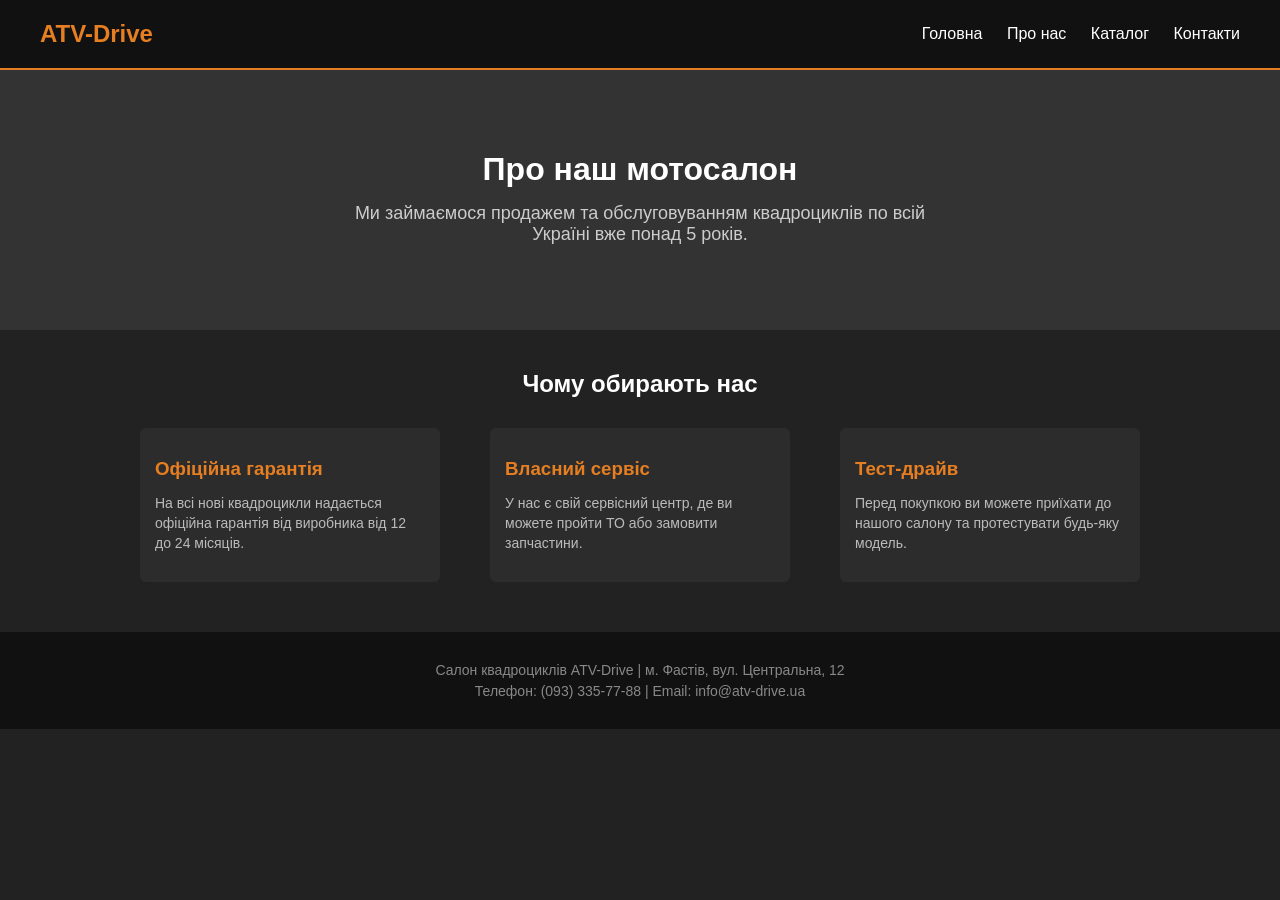
<file: about.html>
<!DOCTYPE html>
<html lang="uk">
<head>
    <meta charset="UTF-8">
    <meta name="viewport" content="width=device-width, initial-scale=1.0">
    <title>Про нас - ATV-Drive</title>
    <link rel="stylesheet" href="style.css">
</head>
<body>

    <div class="header">
        <div class="logo">ATV-Drive</div>
        <div class="nav">
            <a href="index.html">Головна</a>
            <a href="about.html">Про нас</a>
            <a href="index.html#catalog">Каталог</a>
            <a href="contacts.html">Контакти</a>
        </div>
    </div>

    <div class="hero">
        <h1>Про наш мотосалон</h1>
        <p>Ми займаємося продажем та обслуговуванням квадроциклів по всій Україні вже понад 5 років.</p>
    </div>

    <div class="main-content">
        <h2>Чому обирають нас</h2>
        <div class="products">
            <div class="item">
                <h3>Офіційна гарантія</h3>
                <p>На всі нові квадроцикли надається офіційна гарантія від виробника від 12 до 24 місяців.</p>
            </div>
            <div class="item">
                <h3>Власний сервіс</h3>
                <p>У нас є свій сервісний центр, де ви можете пройти ТО або замовити запчастини.</p>
            </div>
            <div class="item">
                <h3>Тест-драйв</h3>
                <p>Перед покупкою ви можете приїхати до нашого салону та протестувати будь-яку модель.</p>
            </div>
        </div>
    </div>

    <div class="footer">
        <p>Салон квадроциклів ATV-Drive | м. Фастів, вул. Центральна, 12</p>
        <p>Телефон: (093) 335-77-88 | Email: info@atv-drive.ua</p>
    </div>

</body>
</html>
</file>
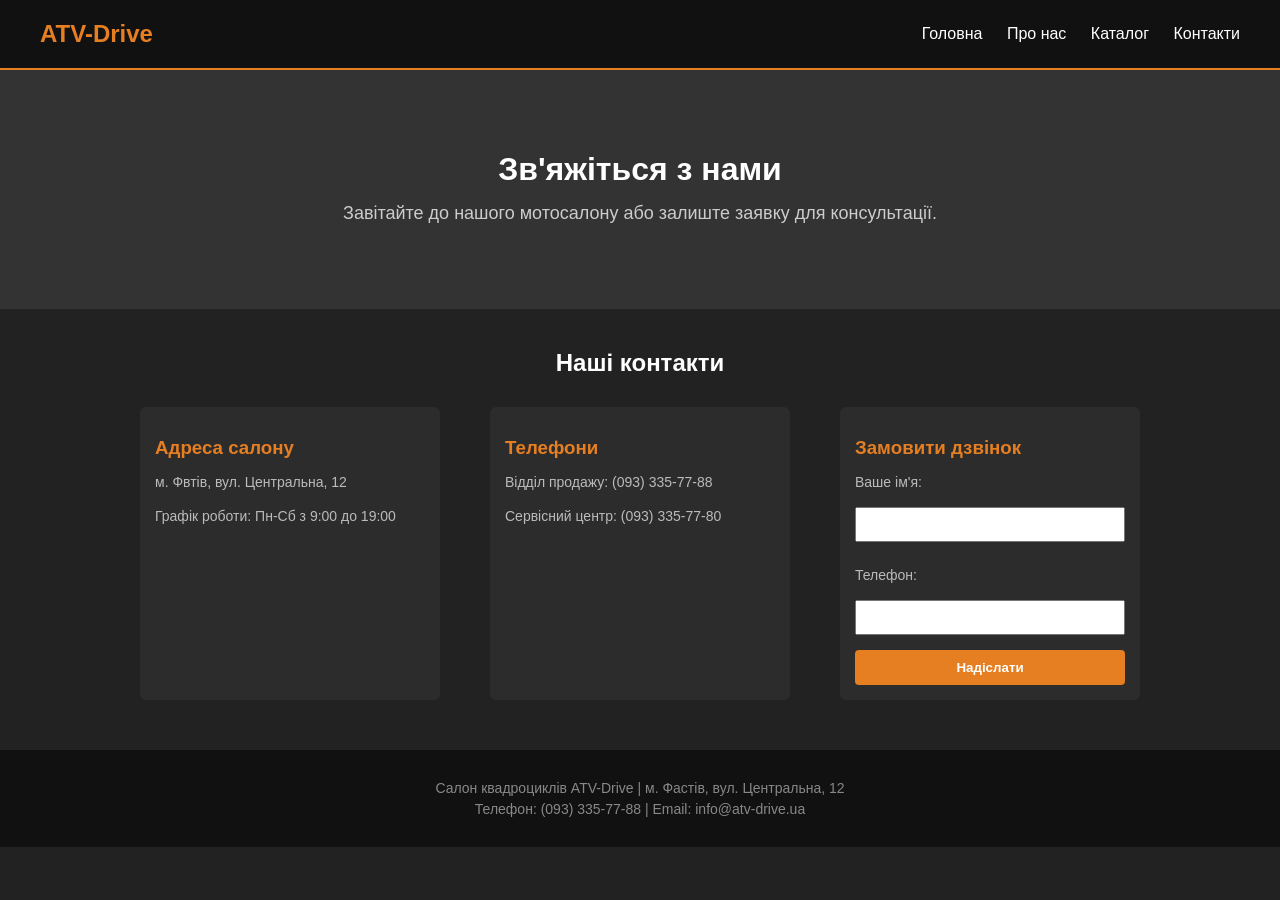
<file: contacts.html>
<!DOCTYPE html>
<html lang="uk">
<head>
    <meta charset="UTF-8">
    <meta name="viewport" content="width=device-width, initial-scale=1.0">
    <title>Контакти - ATV-Drive</title>
    <link rel="stylesheet" href="style.css">
</head>
<body>

    <div class="header">
        <div class="logo">ATV-Drive</div>
        <div class="nav">
            <a href="index.html">Головна</a>
            <a href="about.html">Про нас</a>
            <a href="index.html#catalog">Каталог</a>
            <a href="contacts.html">Контакти</a>
        </div>
    </div>

    <div class="hero">
        <h1>Зв'яжіться з нами</h1>
        <p>Завітайте до нашого мотосалону або залиште заявку для консультації.</p>
    </div>

    <div class="main-content">
        <h2>Наші контакти</h2>
        
        <div class="products">
            <div class="item">
                <h3>Адреса салону</h3>
                <p>м. Фвтів, вул. Центральна, 12</p>
                <p>Графік роботи: Пн-Сб з 9:00 до 19:00</p>
            </div>

            <div class="item">
                <h3>Телефони</h3>
                <p>Відділ продажу: (093) 335-77-88</p>
                <p>Сервісний центр: (093) 335-77-80</p>
            </div>

            <div class="item">
                <h3>Замовити дзвінок</h3>
                <p>Ваше ім'я:</p>
                <input type="text" style="width: 100%; padding: 8px; margin-bottom: 10px; box-sizing: border-box;">
                <p>Телефон:</p>
                <input type="text" style="width: 100%; padding: 8px; margin-bottom: 15px; box-sizing: border-box;">
                <button class="buy-btn">Надіслати</button>
            </div>
        </div>
    </div>

    <div class="footer">
        <p>Салон квадроциклів ATV-Drive | м. Фастів, вул. Центральна, 12</p>
        <p>Телефон: (093) 335-77-88 | Email: info@atv-drive.ua</p>
    </div>

</body>
</html>
</file>
<file: style.css>
body {
    font-family: Arial, sans-serif;
    margin: 0;
    padding: 0;
    background-color: #222;
    color: #fff;
}

.header {
    background-color: #111;
    padding: 20px 40px;
    display: flex;
    justify-content: space-between;
    align-items: center;
    border-bottom: 2px solid #e67e22;
}

.logo {
    font-size: 24px;
    font-weight: bold;
    color: #e67e22;
}

.nav a {
    color: #fff;
    text-decoration: none;
    margin-left: 20px;
    font-size: 16px;
}

.nav a:hover {
    color: #e67e22;
}

.hero {
    background-color: #333;
    text-align: center;
    padding: 60px 20px;
}

.hero h1 {
    font-size: 32px;
    margin-bottom: 15px;
}

.hero p {
    font-size: 18px;
    color: #ccc;
    max-width: 600px;
    margin: 0 auto 25px auto;
}

.btn {
    display: inline-block;
    background-color: #e67e22;
    color: #fff;
    padding: 12px 24px;
    text-decoration: none;
    border-radius: 4px;
    font-weight: bold;
}

.btn:hover {
    background-color: #d35400;
}

.main-content {
    max-width: 1000px;
    margin: 40px auto;
    padding: 0 20px;
}

.main-content h2 {
    text-align: center;
    margin-bottom: 30px;
}

.products {
    display: flex;
    gap: 20px;
    justify-content: space-between;
}

.item {
    background-color: #2c2c2c;
    border-radius: 6px;
    padding: 15px;
    width: 30%;
    box-sizing: border-box;
}

.item img {
    width: 100%;
    height: 180px;
    object-fit: cover;
    border-radius: 4px;
}

.item.full-width {
    width: 100%;
}

.item.full-width img {
    height: 350px;
}

.item h3 {
    margin: 15px 0 10px 0;
    color: #e67e22;
}

.item p {
    font-size: 14px;
    color: #bbb;
    line-height: 1.4;
}

.price {
    font-size: 20px;
    font-weight: bold;
    margin: 15px 0;
}

.buy-btn {
    width: 100%;
    background-color: #e67e22;
    border: none;
    color: #fff;
    padding: 10px;
    font-weight: bold;
    border-radius: 4px;
    cursor: pointer;
}

.buy-btn:hover {
    background-color: #d35400;
}

.input-field {
    width: 100%;
    padding: 8px;
    margin-bottom: 15px;
    box-sizing: border-box;
    border: 1px solid #444;
    background-color: #111;
    color: #fff;
    border-radius: 4px;
}

.footer {
    background-color: #111;
    text-align: center;
    padding: 25px;
    margin-top: 50px;
    color: #888;
    font-size: 14px;
}

.footer p {
    margin: 5px 0;
}

.buy-btn {
    display: block;
    width: 100%;
    background-color: #e67e22;
    border: none;
    color: #fff;
    padding: 10px 0;
    font-weight: bold;
    border-radius: 4px;
    cursor: pointer;
    text-align: center;
    text-decoration: none;
    box-sizing: border-box;
}

.buy-btn:hover {
    background-color: #d35400;
}
</file>
